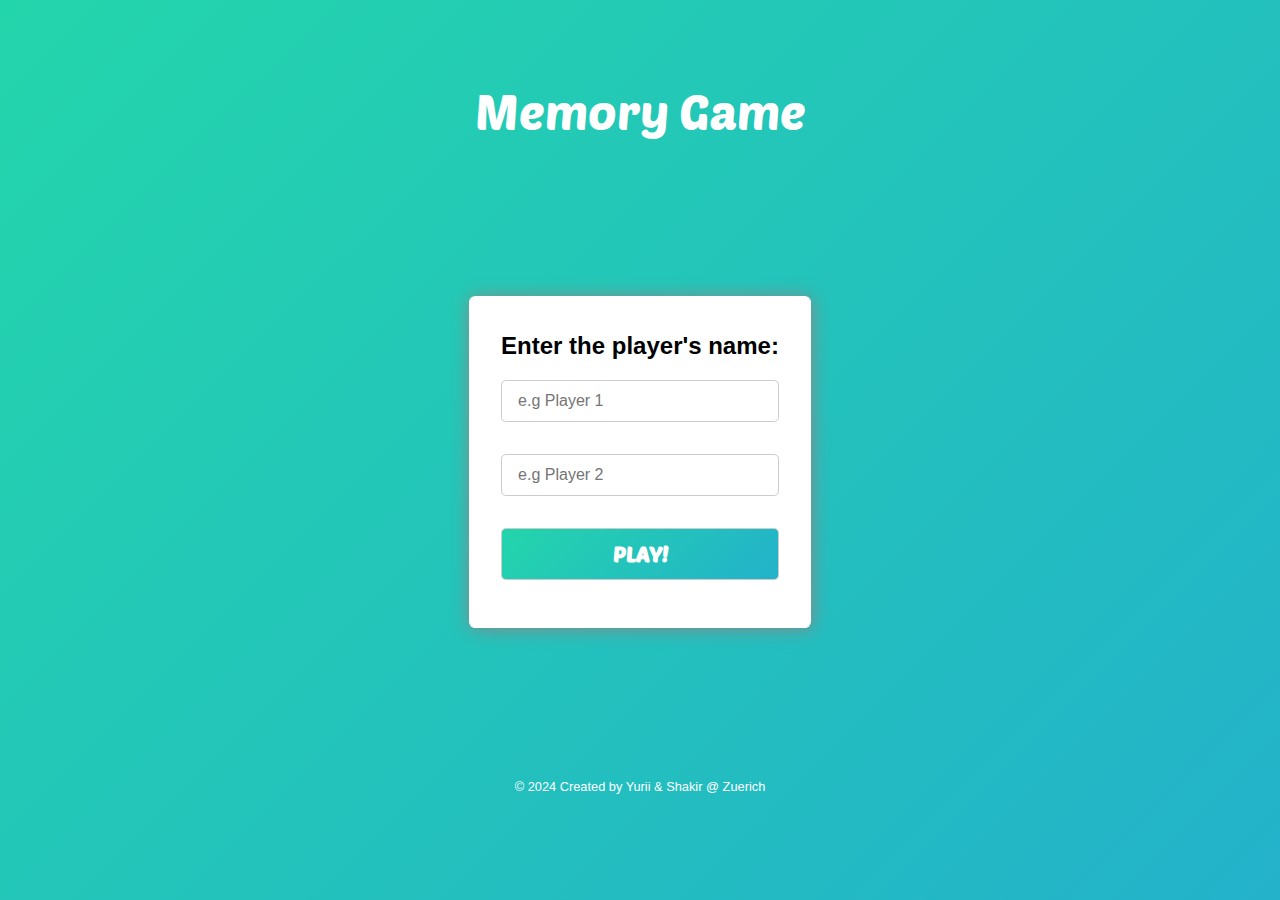
<file: index.html>
<!DOCTYPE html>
<html lang="en">

<head>
    <meta charset="UTF-8">
    <meta name="viewport" content="width=device-width, initial-scale=1.0">
    <link rel="preconnect" href="https://fonts.googleapis.com">
    <link rel="preconnect" href="https://fonts.gstatic.com" crossorigin>
    <link href="https://fonts.googleapis.com/css2?family=Poetsen+One&display=swap" rel="stylesheet">
    <link rel="stylesheet" href="style.css">
    <title>Memory Game</title>

</head>

<body id="mainpage">
    <header><h1>Memory Game</h1></header>
    <main>
    <h2>Enter the player's name:</h2>
        <form action="/game.html" method="post">

            <input type="text" name="player1" id="player1" placeholder="e.g Player 1"><br>
            
            <input type="text" name="player2" id="player2" placeholder="e.g Player 2"><br>
            <input type="submit" value="PLAY!">
        </form>
    </main>
    <footer>&copy; 2024 Created by Yurii & Shakir &commat; Zuerich</footer>
</body>

</html>
</file>
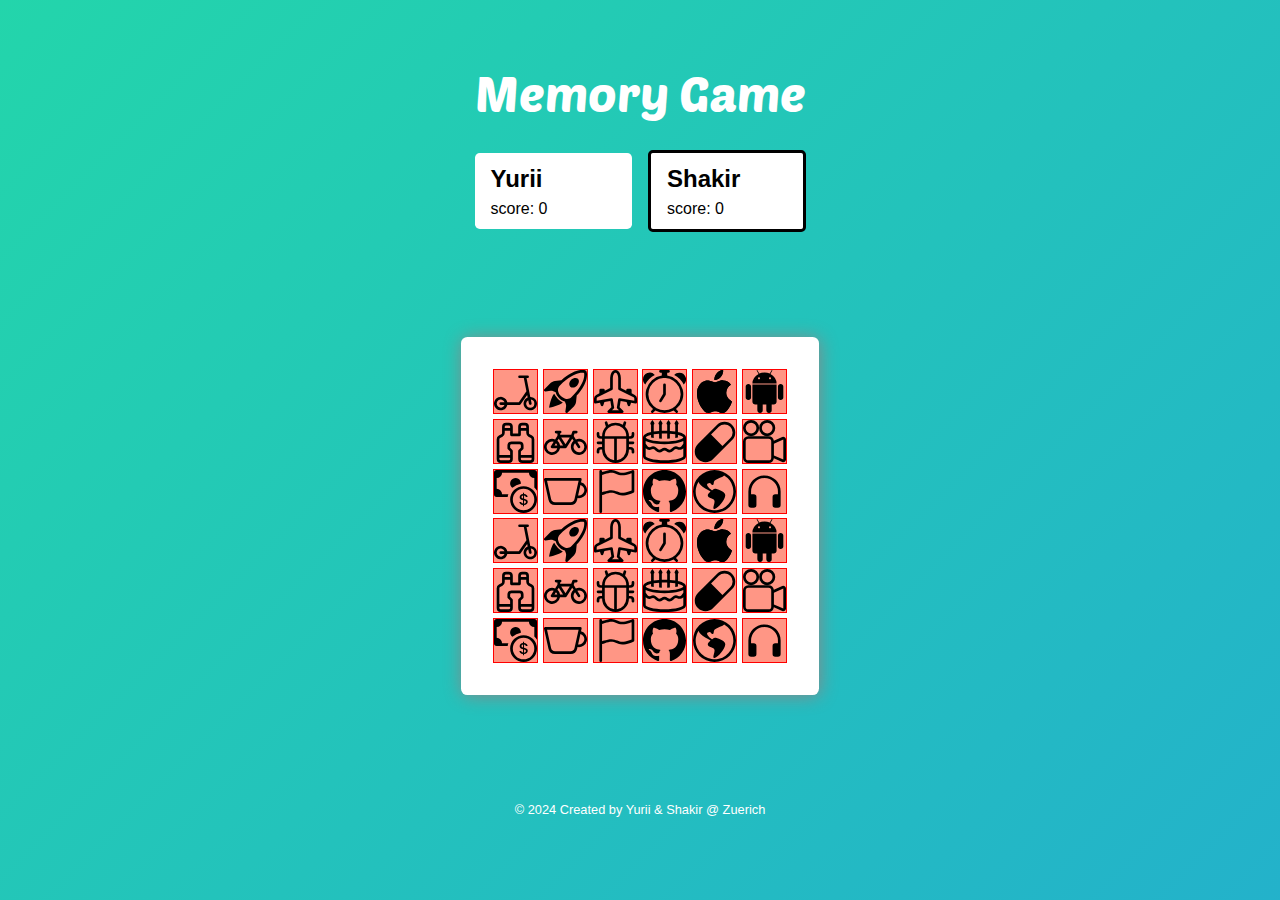
<file: game.html>
<!DOCTYPE html>
<html lang="en">

<head>
    <meta charset="UTF-8">
    <meta name="viewport" content="width=device-width, initial-scale=1.0">
    <link rel="preconnect" href="https://fonts.googleapis.com">
    <link rel="preconnect" href="https://fonts.gstatic.com" crossorigin>
    <link href="https://fonts.googleapis.com/css2?family=Poetsen+One&display=swap" rel="stylesheet">
    <link rel="stylesheet" href="style.css">
    <script src="script.js" defer> </script>   
    <title>Memory Game</title>
</head>
<body id="game">
    <header>
        <h1>Memory Game</h1>
        <section id="player1">
            <h2>Yurii</h2>
            <p>score: <span>0</span></p>

        </section>
        <section id="player2" class="activePlayer">
            <h2>Shakir</h2>
            <p>score: <span>0</span></p>

        </section>
    </header>
    <main id="myMain">
    </main>
    <footer>&copy; 2024 Created by Yurii & Shakir &commat; Zuerich</footer>
</body>
</html>
</file>
<file: style.css>
*, *::before, *::after {
    box-sizing: border-box;
  }

  * {
    margin: 0;
  }

  img, picture, video, canvas, svg {
    display: block;
    max-width: 100%;
  }

  input, button, textarea, select {
    font: inherit;
  }

  p, h1, h2, h3, h4, h5, h6 {
    overflow-wrap: break-word;
  }

  #root, #__next {
    isolation: isolate;
  }

body {
	background: linear-gradient(-45deg, #ee7752, #e73c7e, #23a6d5, #23d5ab);
	background-size: 400% 400%;
	animation: gradient 30s ease infinite;
    font-family: Arial, Helvetica, sans-serif;
    height: 100vh;
    line-height: 1.5;
    -webkit-font-smoothing: antialiased;
    display: flex;
    flex-direction: column;
    align-items: center;
    justify-content: space-around;

}
header {
    display: flex;
    flex-direction: row;
    align-items: center;
    justify-content: center;
}

#game header {
    display: grid;
    grid-template-columns: 1fr 1fr;
    grid-template-rows: 1fr 1fr;
    grid-template-areas: 'title title'
                        'player1 player2';
    gap:1rem;

}

#game h1 {
    grid-area: title;
}

#player1 {
    grid-area: player1;
    background-color: #fff;
    border-radius: 0.3rem;
    padding: 0.5rem 1rem;
}
#player2 {
    grid-area: player2;
    background-color: #fff;
    border-radius: 0.3rem;
    padding: 0.5rem 1rem;
}

.activePlayer {
    border: 3px solid #000;
}

#game main {
    display: grid;
    grid-template-rows: 1fr 1fr 1fr 1fr 1fr 1fr;
    grid-template-columns: 1fr 1fr 1fr 1fr 1fr 1fr;
    gap: 0.3rem;
}

main {
    padding: 2rem;
    background-color: #fff;
    border-radius: .4rem;
    box-shadow: 1px 1px 18px #888;
}
#game main div {
    min-width: 45px;
    min-height: 45px;
    background-color: #ff9685;
    display: block;
}

main input {
    width: 100%;
    margin: 1rem 0;
    padding: 0.5rem;
    border-radius: 0.3rem;
    border: 1px solid #ccc;
}

main input[type="submit"]{
    background: linear-gradient(-45deg, #ee7752, #e73c7e, #23a6d5, #23d5ab);
	background-size: 400% 400%;
	animation: gradient 5s ease infinite;
    color: #fff;
    font-weight: 600;
    font-family: "Poetsen One", sans-serif;
    font-size: 1.4rem;
}


h1 {
    font-family: "Poetsen One", sans-serif;
    font-weight: 400;
    font-style: normal;
    color: #fff;
    font-size: 3rem;
}

footer {
    color: #fff;
    height: 3rem;
    font-size: 0.8rem;
}

/* animation */
@keyframes gradient {
	0% {
		background-position: 0% 50%;
	}
	50% {
		background-position: 100% 50%;
	}
	100% {
		background-position: 0% 50%;
	}
}
</file>
